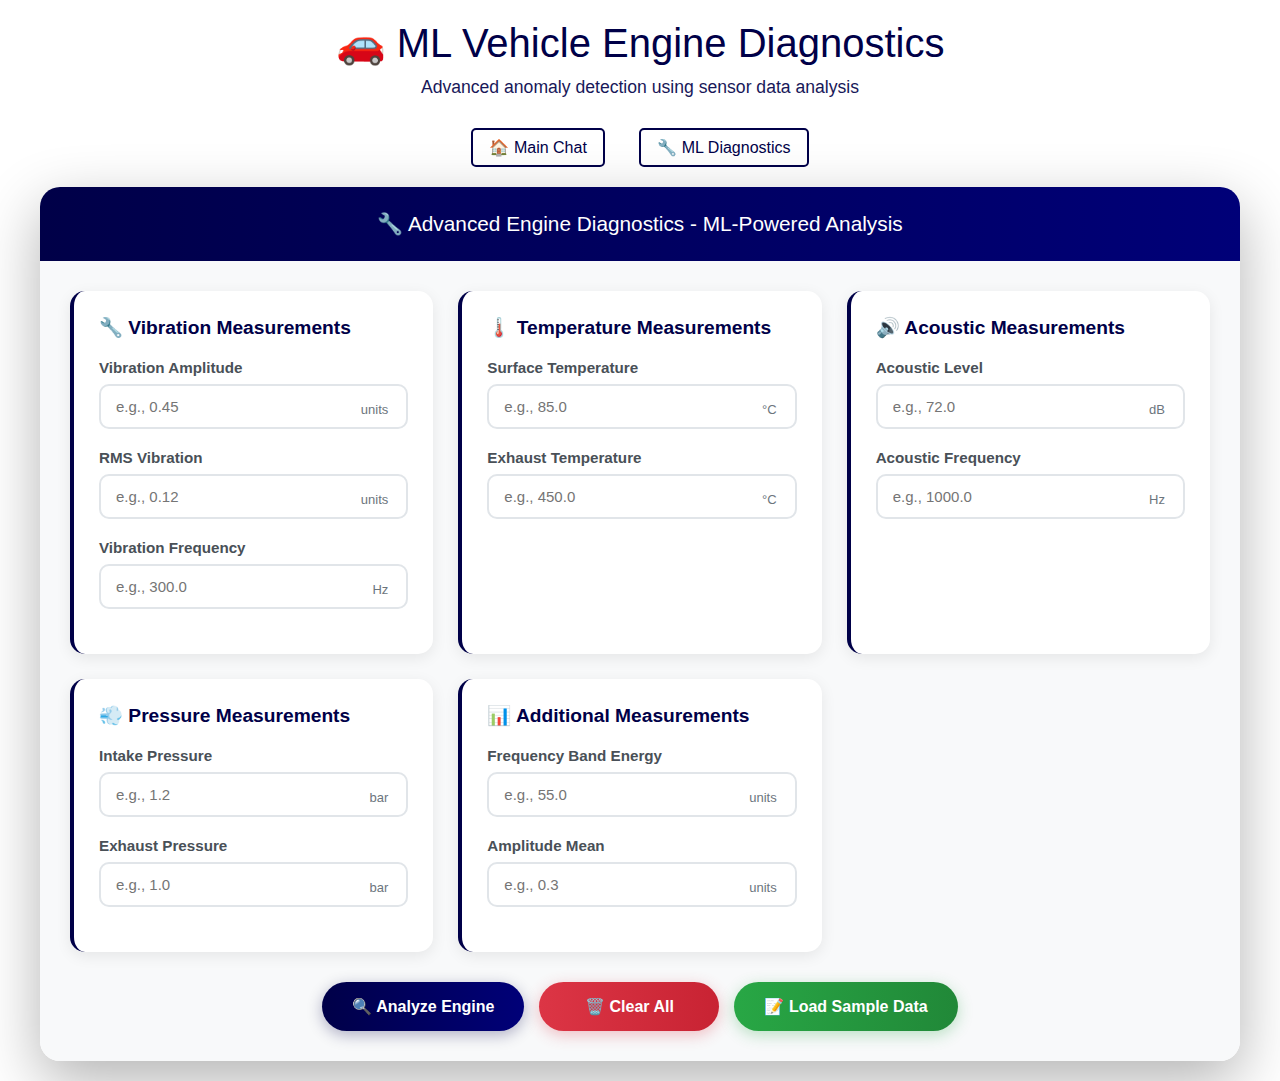
<file: templates/ml_diagnostics.html>
<!DOCTYPE html>
<html lang="en">
<head>
    <meta charset="UTF-8">
    <meta name="viewport" content="width=device-width, initial-scale=1.0">
    <title>ML Vehicle Engine Diagnostics - Vehicle Diagnostics Chatbot</title>
    <style>
        * {
            margin: 0;
            padding: 0;
            box-sizing: border-box;
        }

        body {
            font-family: "Segoe UI", Tahoma, Geneva, Verdana, sans-serif;
            background: white;
            min-height: 100vh;
            padding: 20px;
        }

        .header {
            text-align: center;
            color: rgb(0,0,72);
            margin-bottom: 30px;
        }

        .header h1 {
            font-size: 2.5em;
            margin-bottom: 10px;
            font-weight: 300;
        }

        .header p {
            font-size: 1.1em;
            opacity: 0.9;
        }

        .navigation {
            text-align: center;
            margin-bottom: 20px;
        }

        .nav-link {
            color: rgb(0,0,72);
            text-decoration: none;
            margin: 0 15px;
            padding: 8px 16px;
            border: 2px solid rgb(0,0,72);
            border-radius: 5px;
            transition: all 0.3s ease;
            display: inline-block;
        }

        .nav-link:hover {
            background-color: rgb(0,0,72);
            color: white;
        }

        .nav-link.active {
            background-color: rgb(0,0,72);
            color: white;
        }

        .container {
            max-width: 1200px;
            margin: 0 auto;
            background: white;
            border-radius: 20px;
            overflow: hidden;
            box-shadow: 0 20px 60px rgba(0, 0, 0, 0.3);
        }

        .diagnostic-header {
            background: linear-gradient(90deg, rgb(0,0,72) 0%, rgb(0,0,120) 100%);
            color: white;
            padding: 25px;
            text-align: center;
            font-size: 1.3em;
            font-weight: 500;
        }

        .diagnostic-form {
            background: #f8f9fa;
            padding: 30px;
            margin: 0;
        }

        .form-grid {
            display: grid;
            grid-template-columns: repeat(auto-fit, minmax(320px, 1fr));
            gap: 25px;
            margin-bottom: 30px;
        }

        .form-section {
            background: white;
            padding: 25px;
            border-radius: 15px;
            border-left: 4px solid rgb(0,0,72);
            box-shadow: 0 4px 15px rgba(0, 0, 0, 0.08);
            transition: transform 0.2s ease, box-shadow 0.2s ease;
        }

        .form-section:hover {
            transform: translateY(-2px);
            box-shadow: 0 8px 25px rgba(0, 0, 0, 0.12);
        }

        .form-section h3 {
            color: rgb(0,0,72);
            margin-bottom: 20px;
            font-size: 1.2em;
            font-weight: 600;
        }

        .input-group {
            margin-bottom: 20px;
            position: relative;
        }

        .input-group label {
            display: block;
            margin-bottom: 8px;
            font-weight: 600;
            color: #495057;
            font-size: 0.95em;
        }

        .input-group input {
            width: 100%;
            padding: 12px 15px;
            border: 2px solid #e1e5e9;
            border-radius: 10px;
            font-size: 15px;
            transition: all 0.3s ease;
            background: #fff;
        }

        .input-group input:focus {
            outline: none;
            border-color: rgb(0,0,72);
            box-shadow: 0 0 0 3px rgba(0, 0, 72, 0.1);
        }

        .input-group input:valid {
            border-color: #28a745;
        }

        .input-group .unit {
            position: absolute;
            right: 15px;
            top: 43px;
            color: #6c757d;
            font-size: 13px;
            font-weight: 500;
            pointer-events: none;
            background: white;
            padding: 0 5px;
        }

        .button-group {
            display: flex;
            gap: 15px;
            justify-content: center;
            flex-wrap: wrap;
            margin-top: 20px;
        }

        .button-group button {
            padding: 15px 30px;
            border: none;
            border-radius: 25px;
            font-size: 16px;
            font-weight: 600;
            cursor: pointer;
            transition: all 0.3s ease;
            min-width: 180px;
        }

        #analyzeBtn {
            background: linear-gradient(90deg, rgb(0,0,72) 0%, rgb(0,0,120) 100%);
            color: white;
            box-shadow: 0 4px 15px rgba(0, 0, 72, 0.3);
        }

        #analyzeBtn:hover {
            transform: translateY(-3px);
            box-shadow: 0 8px 25px rgba(0, 0, 72, 0.4);
        }

        #analyzeBtn:disabled {
            opacity: 0.6;
            transform: none;
            cursor: not-allowed;
        }

        #clearBtn {
            background: linear-gradient(90deg, #dc3545 0%, #c82333 100%);
            color: white;
            box-shadow: 0 4px 15px rgba(220, 53, 69, 0.3);
        }

        #clearBtn:hover {
            transform: translateY(-3px);
            box-shadow: 0 8px 25px rgba(220, 53, 69, 0.4);
        }

        #sampleBtn {
            background: linear-gradient(90deg, #28a745 0%, #218838 100%);
            color: white;
            box-shadow: 0 4px 15px rgba(40, 167, 69, 0.3);
        }

        #sampleBtn:hover {
            transform: translateY(-3px);
            box-shadow: 0 8px 25px rgba(40, 167, 69, 0.4);
        }

        .loading {
            text-align: center;
            padding: 40px;
            background: linear-gradient(135deg, #f8f9fa 0%, #e9ecef 100%);
            border-radius: 15px;
            margin: 20px 0;
            border: 2px solid rgb(0,0,72);
        }

        .loading.hidden {
            display: none;
        }

        .spinner {
            border: 4px solid #f3f3f3;
            border-top: 4px solid rgb(0,0,72);
            border-radius: 50%;
            width: 50px;
            height: 50px;
            animation: spin 1s linear infinite;
            margin: 0 auto 20px;
        }

        .loading p {
            color: rgb(0,0,72);
            font-weight: 600;
            font-size: 1.1em;
        }

        @keyframes spin {
            0% { transform: rotate(0deg); }
            100% { transform: rotate(360deg); }
        }

        .results {
            background: #f8f9fa;
            border-radius: 15px;
            padding: 30px;
            margin-top: 20px;
            border: 2px solid #e1e5e9;
        }

        .results.hidden {
            display: none;
        }

        .results h2 {
            color: rgb(0,0,72);
            margin-bottom: 25px;
            text-align: center;
            font-size: 1.8em;
            font-weight: 600;
        }

        .result-card {
            background: linear-gradient(135deg, #ffffff 0%, #f8f9fa 100%);
            border-radius: 15px;
            padding: 25px;
            margin-bottom: 20px;
            border-left: 5px solid #ddd;
            box-shadow: 0 8px 25px rgba(0, 0, 0, 0.1);
            transition: transform 0.2s ease;
        }

        .result-card:hover {
            transform: translateY(-2px);
        }

        .result-card.normal {
            border-left-color: #28a745;
            background: linear-gradient(135deg, #d4edda 0%, #c3e6cb 100%);
        }

        .result-card.warning {
            border-left-color: #ffc107;
            background: linear-gradient(135deg, #fff3cd 0%, #ffeaa7 100%);
        }

        .result-card.critical {
            border-left-color: #dc3545;
            background: linear-gradient(135deg, #f8d7da 0%, #f5c6cb 100%);
        }

        .status-badge {
            display: inline-block;
            padding: 8px 16px;
            border-radius: 20px;
            font-size: 13px;
            font-weight: bold;
            text-transform: uppercase;
            letter-spacing: 0.5px;
        }

        .status-badge.normal {
            background: linear-gradient(90deg, #28a745 0%, #20c997 100%);
            color: white;
            box-shadow: 0 3px 10px rgba(40, 167, 69, 0.3);
        }

        .status-badge.warning {
            background: linear-gradient(90deg, #ffc107 0%, #fd7e14 100%);
            color: white;
            box-shadow: 0 3px 10px rgba(255, 193, 7, 0.3);
        }

        .status-badge.critical {
            background: linear-gradient(90deg, #dc3545 0%, #e74c3c 100%);
            color: white;
            box-shadow: 0 3px 10px rgba(220, 53, 69, 0.3);
        }

        .recommendation-box {
            margin-top: 20px;
            padding: 20px;
            border-radius: 12px;
            border-left: 5px solid;
        }

        .recommendation-box h4 {
            margin-bottom: 15px;
            display: flex;
            align-items: center;
            font-size: 1.2em;
        }

        .recommendation-box ul {
            margin: 0;
            padding-left: 25px;
        }

        .recommendation-box li {
            margin-bottom: 8px;
            line-height: 1.5;
        }

        @media (max-width: 768px) {
            .form-grid {
                grid-template-columns: 1fr;
            }
            
            .button-group {
                flex-direction: column;
                align-items: center;
            }
            
            .button-group button {
                width: 100%;
                max-width: 300px;
            }

            .container {
                margin: 10px;
                border-radius: 10px;
            }
        }
    </style>
</head>
<body>
    <div class="header">
        <h1>🚗 ML Vehicle Engine Diagnostics</h1>
        <p>Advanced anomaly detection using sensor data analysis</p>
    </div>

    <div class="navigation">
        <a href="/" class="nav-link">🏠 Main Chat</a>
        <a href="/ml-diagnostics" class="nav-link">🔧 ML Diagnostics</a>
    </div>

    <div class="container">
        <div class="diagnostic-header">
            🔧 Advanced Engine Diagnostics - ML-Powered Analysis
        </div>

        <div class="diagnostic-form">
            <form id="diagnosticForm">
                <div class="form-grid">
                    <!-- Vibration Measurements -->
                    <div class="form-section">
                        <h3>🔧 Vibration Measurements</h3>
                        <div class="input-group">
                            <label for="vibration_amplitude">Vibration Amplitude</label>
                            <input type="number" id="vibration_amplitude" step="0.01" placeholder="e.g., 0.45" required>
                            <span class="unit">units</span>
                        </div>
                        <div class="input-group">
                            <label for="rms_vibration">RMS Vibration</label>
                            <input type="number" id="rms_vibration" step="0.01" placeholder="e.g., 0.12" required>
                            <span class="unit">units</span>
                        </div>
                        <div class="input-group">
                            <label for="vibration_frequency">Vibration Frequency</label>
                            <input type="number" id="vibration_frequency" step="0.1" placeholder="e.g., 300.0" required>
                            <span class="unit">Hz</span>
                        </div>
                    </div>

                    <!-- Temperature Measurements -->
                    <div class="form-section">
                        <h3>🌡️ Temperature Measurements</h3>
                        <div class="input-group">
                            <label for="surface_temperature">Surface Temperature</label>
                            <input type="number" id="surface_temperature" step="0.1" placeholder="e.g., 85.0" required>
                            <span class="unit">°C</span>
                        </div>
                        <div class="input-group">
                            <label for="exhaust_temperature">Exhaust Temperature</label>
                            <input type="number" id="exhaust_temperature" step="0.1" placeholder="e.g., 450.0" required>
                            <span class="unit">°C</span>
                        </div>
                    </div>

                    <!-- Acoustic Measurements -->
                    <div class="form-section">
                        <h3>🔊 Acoustic Measurements</h3>
                        <div class="input-group">
                            <label for="acoustic_db">Acoustic Level</label>
                            <input type="number" id="acoustic_db" step="0.1" placeholder="e.g., 72.0" required>
                            <span class="unit">dB</span>
                        </div>
                        <div class="input-group">
                            <label for="acoustic_frequency">Acoustic Frequency</label>
                            <input type="number" id="acoustic_frequency" step="0.1" placeholder="e.g., 1000.0" required>
                            <span class="unit">Hz</span>
                        </div>
                    </div>

                    <!-- Pressure Measurements -->
                    <div class="form-section">
                        <h3>💨 Pressure Measurements</h3>
                        <div class="input-group">
                            <label for="intake_pressure">Intake Pressure</label>
                            <input type="number" id="intake_pressure" step="0.01" placeholder="e.g., 1.2" required>
                            <span class="unit">bar</span>
                        </div>
                        <div class="input-group">
                            <label for="exhaust_pressure">Exhaust Pressure</label>
                            <input type="number" id="exhaust_pressure" step="0.01" placeholder="e.g., 1.0" required>
                            <span class="unit">bar</span>
                        </div>
                    </div>

                    <!-- Additional Measurements -->
                    <div class="form-section">
                        <h3>📊 Additional Measurements</h3>
                        <div class="input-group">
                            <label for="frequency_band_energy">Frequency Band Energy</label>
                            <input type="number" id="frequency_band_energy" step="0.1" placeholder="e.g., 55.0" required>
                            <span class="unit">units</span>
                        </div>
                        <div class="input-group">
                            <label for="amplitude_mean">Amplitude Mean</label>
                            <input type="number" id="amplitude_mean" step="0.01" placeholder="e.g., 0.3" required>
                            <span class="unit">units</span>
                        </div>
                    </div>
                </div>

                <div class="button-group">
                    <button type="submit" id="analyzeBtn">🔍 Analyze Engine</button>
                    <button type="button" id="clearBtn">🗑️ Clear All</button>
                    <button type="button" id="sampleBtn">📝 Load Sample Data</button>
                </div>
            </form>
        </div>

        <div id="loadingIndicator" class="loading hidden">
            <div class="spinner"></div>
            <p>Analyzing engine data...</p>
        </div>

        <div id="results" class="results hidden">
            <h2>🔍 Diagnostic Results</h2>
            <div id="resultContent"></div>
        </div>
    </div>

    <script>
        document.addEventListener('DOMContentLoaded', function() {
            const form = document.getElementById('diagnosticForm');
            const analyzeBtn = document.getElementById('analyzeBtn');
            const clearBtn = document.getElementById('clearBtn');
            const sampleBtn = document.getElementById('sampleBtn');
            const loadingIndicator = document.getElementById('loadingIndicator');
            const results = document.getElementById('results');
            const resultContent = document.getElementById('resultContent');

            // Form submission
            form.addEventListener('submit', async function(e) {
                e.preventDefault();
                
                // Show loading
                loadingIndicator.classList.remove('hidden');
                results.classList.add('hidden');
                analyzeBtn.disabled = true;
                analyzeBtn.textContent = '🔄 Analyzing...';

                try {
                    // Collect form data
                    const formData = new FormData(form);
                    const data = {};
                    
                    // Map form fields to API expected format
                    const fieldMapping = {
                        'vibration_amplitude': 'Vibration_Amplitude',
                        'rms_vibration': 'RMS_Vibration',
                        'vibration_frequency': 'Vibration_Frequency',
                        'surface_temperature': 'Surface_Temperature',
                        'exhaust_temperature': 'Exhaust_Temperature',
                        'acoustic_db': 'Acoustic_dB',
                        'acoustic_frequency': 'Acoustic_Frequency',
                        'intake_pressure': 'Intake_Pressure',
                        'exhaust_pressure': 'Exhaust_Pressure',
                        'frequency_band_energy': 'Frequency_Band_Energy',
                        'amplitude_mean': 'Amplitude_Mean'
                    };

                    // Get all input values
                    Object.keys(fieldMapping).forEach(fieldId => {
                        const input = document.getElementById(fieldId);
                        if (input && input.value) {
                            data[fieldMapping[fieldId]] = parseFloat(input.value);
                        }
                    });

                    // Send to API
                    const response = await fetch('/api/ml-diagnose', {
                        method: 'POST',
                        headers: {
                            'Content-Type': 'application/json'
                        },
                        body: JSON.stringify(data)
                    });

                    const result = await response.json();
                    
                    // Hide loading
                    loadingIndicator.classList.add('hidden');
                    
                    if (response.ok) {
                        displayResults(result);
                    } else {
                        displayError(result.error || 'Analysis failed');
                    }

                } catch (error) {
                    loadingIndicator.classList.add('hidden');
                    displayError('Network error: ' + error.message);
                } finally {
                    analyzeBtn.disabled = false;
                    analyzeBtn.textContent = '🔍 Analyze Engine';
                }
            });

            // Clear form
            clearBtn.addEventListener('click', function() {
                form.reset();
                results.classList.add('hidden');
            });

            // Load sample data
            sampleBtn.addEventListener('click', function() {
                const sampleData = {
                    'vibration_amplitude': 0.45,
                    'rms_vibration': 0.12,
                    'vibration_frequency': 300.0,
                    'surface_temperature': 85.0,
                    'exhaust_temperature': 450.0,
                    'acoustic_db': 72.0,
                    'acoustic_frequency': 1000.0,
                    'intake_pressure': 1.2,
                    'exhaust_pressure': 1.0,
                    'frequency_band_energy': 55.0,
                    'amplitude_mean': 0.3
                };

                Object.keys(sampleData).forEach(fieldId => {
                    const input = document.getElementById(fieldId);
                    if (input) {
                        input.value = sampleData[fieldId];
                    }
                });
            });

            function displayResults(result) {
                const { status, is_anomaly, risk_level, anomalies_detected, total_anomalies } = result;
                
                let cardClass = 'normal';
                let badgeClass = 'normal';
                
                if (is_anomaly) {
                    if (risk_level === 'HIGH') {
                        cardClass = 'critical';
                        badgeClass = 'critical';
                    } else if (risk_level === 'MEDIUM') {
                        cardClass = 'warning';
                        badgeClass = 'warning';
                    }
                }

                let anomaliesHtml = '';
                if (anomalies_detected && anomalies_detected.length > 0) {
                    anomaliesHtml = `
                        <div style="margin-top: 15px;">
                            <strong>Issues Detected:</strong>
                            <ul style="margin-top: 10px; padding-left: 20px;">
                                ${anomalies_detected.map(anomaly => `<li>${anomaly}</li>`).join('')}
                            </ul>
                            ${total_anomalies > 3 ? `<p style="margin-top: 10px; color: #666;"><em>... and ${total_anomalies - 3} more issues</em></p>` : ''}
                        </div>
                    `;
                }

                // Get recommendations based on risk level
                const recommendations = getRecommendations(risk_level, is_anomaly);

                resultContent.innerHTML = `
                    <div class="result-card ${cardClass}">
                        <div style="display: flex; justify-content: space-between; align-items: center; margin-bottom: 15px;">
                            <h3 style="color: #333; margin: 0;">${status}</h3>
                            <span class="status-badge ${badgeClass}">${risk_level} Risk</span>
                        </div>
                        
                        <p style="margin-bottom: 15px; color: #666;">
                            ${is_anomaly ? 
                                'Potential engine issues detected. Review the details and recommendations below.' : 
                                'All engine parameters are within normal operating range. Continue regular monitoring.'
                            }
                        </p>

                        <div style="display: grid; grid-template-columns: repeat(auto-fit, minmax(150px, 1fr)); gap: 15px; margin-bottom: 15px;">
                            <div>
                                <strong>Status:</strong><br>
                                <span style="font-size: 1.2em;">${is_anomaly ? '⚠️ Anomaly' : '✅ Normal'}</span>
                            </div>
                            <div>
                                <strong>Risk Level:</strong><br>
                                <span style="font-size: 1.2em; color: ${risk_level === 'HIGH' ? '#dc3545' : risk_level === 'MEDIUM' ? '#ffc107' : '#28a745'};">${risk_level}</span>
                            </div>
                            ${total_anomalies > 0 ? `
                            <div>
                                <strong>Issues Found:</strong><br>
                                <span style="font-size: 1.2em; color: #dc3545;">${total_anomalies}</span>
                            </div>
                            ` : ''}
                        </div>
                        
                        ${anomaliesHtml}
                        ${recommendations}
                    </div>
                `;
                
                results.classList.remove('hidden');
                results.scrollIntoView({ behavior: 'smooth' });
            }

            function getRecommendations(riskLevel, isAnomaly) {
                if (!isAnomaly) {
                    return `
                        <div class="recommendation-box" style="background: linear-gradient(135deg, #d4edda 0%, #c3e6cb 100%); border-left-color: #28a745;">
                            <h4 style="color: #155724;">✅ Recommended Actions:</h4>
                            <ul style="color: #155724;">
                                <li>Continue normal vehicle operation</li>
                                <li>Maintain regular service intervals</li>
                                <li>Monitor performance during routine use</li>
                                <li>Keep diagnostic records for future reference</li>
                            </ul>
                        </div>
                    `;
                }

                const recommendations = {
                    'HIGH': {
                        color: '#721c24',
                        bgGradient: 'linear-gradient(135deg, #f8d7da 0%, #f5c6cb 100%)',
                        borderColor: '#dc3545',
                        icon: '🚨',
                        actions: [
                            'Stop vehicle operation immediately',
                            'Schedule urgent inspection with a qualified mechanic',
                            'Check for unusual noises, vibrations, or smells',
                            'Do not drive until issue is resolved',
                            'Consider towing to repair facility if necessary'
                        ]
                    },
                    'MEDIUM': {
                        color: '#856404',
                        bgGradient: 'linear-gradient(135deg, #fff3cd 0%, #ffeaa7 100%)',
                        borderColor: '#ffc107',
                        icon: '⚠️',
                        actions: [
                            'Schedule inspection within the next few days',
                            'Monitor engine performance closely',
                            'Check fluid levels and engine condition',
                            'Avoid heavy loads or extreme conditions',
                            'Keep detailed records of any changes'
                        ]
                    },
                    'LOW': {
                        color: '#0c5460',
                        bgGradient: 'linear-gradient(135deg, #d1ecf1 0%, #bee5eb 100%)',
                        borderColor: '#17a2b8',
                        icon: '💡',
                        actions: [
                            'Schedule routine maintenance check',
                            'Continue normal operation with monitoring',
                            'Keep records of engine parameters',
                            'Consider preventive maintenance',
                            'Review maintenance schedule'
                        ]
                    }
                };

                const rec = recommendations[riskLevel] || recommendations['LOW'];
                
                return `
                    <div class="recommendation-box" style="background: ${rec.bgGradient}; border-left-color: ${rec.borderColor};">
                        <h4 style="color: ${rec.color};">${rec.icon} Recommended Actions:</h4>
                        <ul style="color: ${rec.color};">
                            ${rec.actions.map(action => `<li>${action}</li>`).join('')}
                        </ul>
                    </div>
                `;
            }

            function displayError(error) {
                resultContent.innerHTML = `
                    <div class="result-card critical">
                        <h3 style="color: #721c24;">❌ Analysis Error</h3>
                        <p>${error}</p>
                    </div>
                `;
                results.classList.remove('hidden');
            }
        });
    </script>
</body>
</html>
</file>
